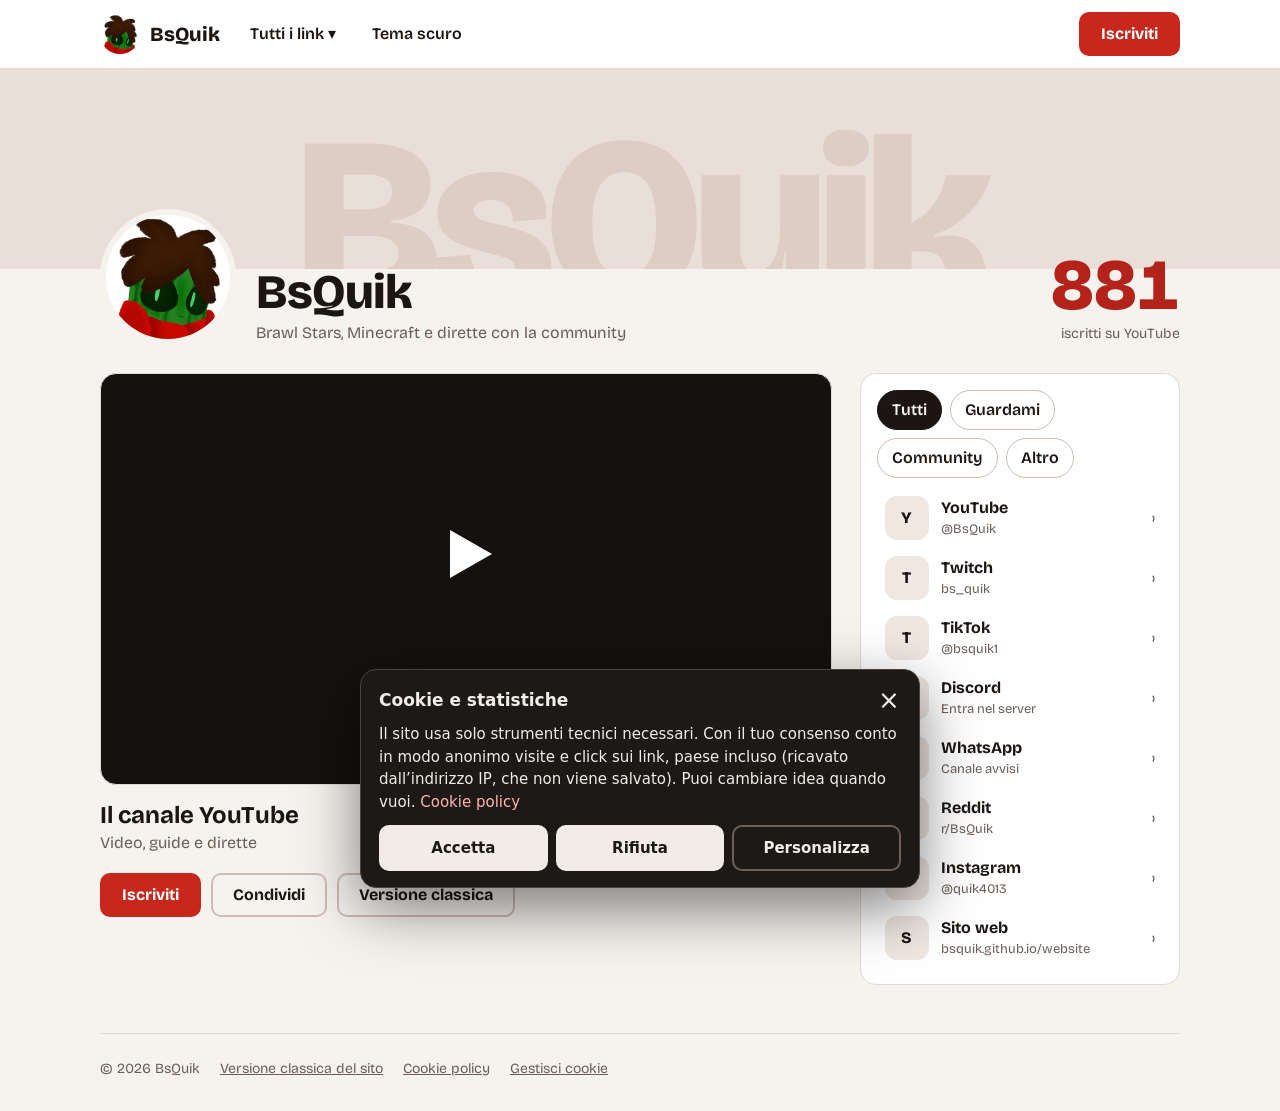
<file: BsQuik-sito-completo/index.html>
<!doctype html>
<html lang="it">
<head>
<meta charset="utf-8">
<meta name="viewport" content="width=device-width, initial-scale=1, viewport-fit=cover">
<title>BsQuik · tutti i miei link</title>
<meta name="description" content="YouTube, Twitch, Discord, TikTok e tutti i social di BsQuik: Brawl Stars, Minecraft e dirette con la community.">
<link rel="icon" href="[data-uri]">
<link href="https://fonts.googleapis.com/css2?family=Bricolage+Grotesque:wght@400;600;700;800&display=swap" rel="stylesheet">
<style>
:root{--bg:#F6F2EE;--panel:#FFFFFF;--line:#E4DAD2;--bd:#CBBDB3;--text:#1B1613;--muted:#6A5E56;--hover:#EFE7E0;--ban:#EADFD8;--ban2:#DDCDC4;--acc:#C8281C;--acct:#B3231A;color-scheme:light}
@media (prefers-color-scheme:dark){:root:not([data-theme="light"]){--bg:#12100F;--panel:#1C1917;--line:#2E2925;--bd:#3A332E;--text:#F2ECE6;--muted:#A89F97;--hover:#2A2521;--ban:#241A17;--ban2:#33211D;--acct:#FF8472;color-scheme:dark}}
:root[data-theme="dark"]{--bg:#12100F;--panel:#1C1917;--line:#2E2925;--bd:#3A332E;--text:#F2ECE6;--muted:#A89F97;--hover:#2A2521;--ban:#241A17;--ban2:#33211D;--acct:#FF8472;color-scheme:dark}
*{box-sizing:border-box}
body{margin:0;background:var(--bg);color:var(--text);font:400 16px/1.5 "Bricolage Grotesque",system-ui,-apple-system,"Segoe UI",sans-serif;padding:env(safe-area-inset-top) env(safe-area-inset-right) env(safe-area-inset-bottom) env(safe-area-inset-left)}
a,button{font:inherit;color:inherit}a{text-decoration:none}button{cursor:pointer}
:focus-visible{outline:3px solid var(--acc);outline-offset:2px}
.in{max-width:1120px;margin:0 auto;padding:0 20px;position:relative}
.nv{background:var(--panel);border-bottom:1px solid var(--line);position:relative;z-index:5}
.nv .in{display:flex;align-items:center;gap:8px;flex-wrap:wrap;min-height:68px;padding-top:8px;padding-bottom:8px}
.lg{display:flex;align-items:center;gap:10px;font-weight:800;font-size:20px;margin-right:8px}.lg img{width:40px;height:40px;border-radius:50%;object-fit:cover}
.nb{min-height:44px;padding:0 14px;border:0;border-radius:10px;background:none;font-weight:600;display:flex;align-items:center}.nb:hover{background:var(--hover)}
.sp{margin-left:auto}
.btn{min-height:44px;padding:0 20px;border-radius:10px;font-weight:700;display:inline-flex;align-items:center;justify-content:center;border:2px solid var(--bd);background:none}.btn:hover{background:var(--hover)}.btn.red{background:var(--acc);border-color:var(--acc);color:#fff}.btn.red:hover{filter:brightness(1.08)}
.mg{position:absolute;left:20px;right:20px;max-width:760px;top:100%;margin-top:6px;background:var(--panel);border:1px solid var(--bd);border-radius:16px;box-shadow:0 24px 60px rgba(0,0,0,.25);padding:20px;display:flex;flex-wrap:wrap;gap:20px}.mg[hidden]{display:none}
.col{flex:1 1 180px}.col h3{margin:0 0 6px;font-size:13px;font-weight:600;color:var(--muted)}.col a{display:flex;flex-direction:column;padding:8px 10px;border-radius:10px;min-height:44px;justify-content:center}.col a:hover{background:var(--hover)}.col b{font-size:16px}.col i{font-style:normal;font-size:13px;color:var(--muted)}
.bn{height:clamp(100px,21vw,200px);overflow:hidden;background:var(--ban)}.big{display:block;text-align:center;font-weight:800;letter-spacing:-.04em;font-size:clamp(96px,24vw,240px);line-height:1;transform:translateY(14%);color:var(--ban2);white-space:nowrap}
.hd{display:flex;align-items:flex-end;gap:20px;flex-wrap:wrap;margin-top:-52px}
.av{width:112px;height:112px;border-radius:50%;object-fit:cover;border:6px solid var(--bg);background:var(--panel)}
h1{margin:0;font-size:clamp(34px,6vw,48px);line-height:1.05;font-weight:800;letter-spacing:-.02em}.hd p{margin:4px 0 0;color:var(--muted)}
.ct{margin-left:auto;text-align:right}.ct b{display:block;font-size:clamp(52px,9vw,72px);line-height:1;font-weight:800;color:var(--acct);font-variant-numeric:tabular-nums}.ct span{color:var(--muted);font-size:14px}
.mn2{display:flex;flex-wrap:wrap;gap:28px;margin-top:28px;align-items:flex-start}.vd{flex:999 1 520px;min-width:0}.sd{flex:1 1 320px;min-width:0;background:var(--panel);border:1px solid var(--line);border-radius:16px;padding:16px}
.pl{display:block;aspect-ratio:16/9;background:#14110F;border-radius:16px;position:relative;overflow:hidden;border:1px solid var(--line)}.pl img{position:absolute;inset:0;width:100%;height:100%;object-fit:cover}.pl .pt{position:absolute;left:0;right:0;bottom:16px;text-align:center;color:#F2ECE6;font-weight:600;padding:0 16px}
.pl .gl{position:absolute;left:50%;top:44%;width:0;height:0;margin:-24px 0 0 -16px;border-left:42px solid #fff;border-top:24px solid transparent;border-bottom:24px solid transparent}
.vd h2{margin:16px 0 2px;font-size:24px;line-height:1.2}.vd p{margin:0;color:var(--muted)}.ac{display:flex;flex-wrap:wrap;gap:10px;margin-top:18px}
.ch{display:flex;flex-wrap:wrap;gap:8px;margin-bottom:10px}.ch button{min-height:40px;padding:0 14px;border-radius:999px;border:1px solid var(--bd);background:none;font-weight:600}.ch button[aria-pressed="true"]{background:var(--text);color:var(--bg);border-color:var(--text)}
.rw{display:flex;align-items:center;gap:12px;min-height:60px;padding:8px;border-radius:12px}.rw:hover{background:var(--hover)}.rw u{text-decoration:none;width:44px;height:44px;border-radius:12px;background:var(--hover);display:grid;place-items:center;font-weight:800;flex:none}.rw span{display:flex;flex-direction:column;min-width:0}.rw b{font-size:16px}.rw i{font-style:normal;font-size:13px;color:var(--muted);overflow:hidden;text-overflow:ellipsis;white-space:nowrap}.rw em{margin-left:auto;font-style:normal;color:var(--muted)}
.ft{margin-top:48px;border-top:1px solid var(--line);padding:24px 0 32px;color:var(--muted);font-size:14px;display:flex;flex-wrap:wrap;gap:8px 20px}.ft a{text-decoration:underline}
.ov{position:fixed;inset:0;background:rgba(0,0,0,.65);display:flex;align-items:center;justify-content:center;padding:20px;z-index:20}.ov[hidden]{display:none}.dg{max-width:440px;width:100%;background:var(--panel);border:1px solid var(--bd);border-radius:20px;padding:28px}.dg h2{margin:0 0 8px;font-size:26px;line-height:1.2}.dg p{margin:0 0 20px;color:var(--muted)}.dg .ac{margin-top:0}.dg .rw{border:1px solid var(--line);margin-bottom:10px}
.toast{position:fixed;left:50%;bottom:max(20px,env(safe-area-inset-bottom));transform:translate(-50%,12px);opacity:0;pointer-events:none;background:var(--text);color:var(--bg);padding:12px 18px;border-radius:10px;font-weight:600;transition:opacity .2s,transform .2s;z-index:30}.toast.show{opacity:1;transform:translate(-50%,0)}
@media (min-width:700px){.av{width:136px;height:136px}.hd{margin-top:-60px}}
@media (prefers-reduced-motion:reduce){*{transition:none!important}}
</style>
</head>
<body>
<header class="nv"><div class="in">
<a class="lg" href="#"><img src="[data-uri]" alt="">BsQuik</a>
<button class="nb" id="mb" type="button" aria-expanded="false" aria-controls="mg">Tutti i link ▾</button>
<button class="nb" id="th" type="button">Tema</button>
<button class="btn red sp" id="sb" type="button">Iscriviti</button>
<div class="mg" id="mg" hidden></div>
</div></header>
<div class="bn" aria-hidden="true"><span class="big">BsQuik</span></div>
<main class="in">
<section class="hd"><img class="av" src="[data-uri]" alt="Avatar di BsQuik: personaggio verde con capelli castani e felpa rossa"><div><h1>BsQuik</h1><p>Brawl Stars, Minecraft e dirette con la community</p></div>
<div class="ct"><b id="n">881</b><span>iscritti su YouTube</span></div></section>
<section class="mn2">
<div class="vd"><a class="pl" id="pl" href="https://www.youtube.com/@BsQuik" target="_blank" rel="noopener" aria-label="Guarda su YouTube"><img id="pi" alt="" hidden><span class="gl"></span><span class="pt" id="pt">Guarda i video su YouTube</span></a>
<h2 id="vt">Il canale YouTube</h2><p id="vs">Video, guide e dirette</p>
<div class="ac"><button class="btn red" id="sb2" type="button">Iscriviti</button><button class="btn" id="sh" type="button">Condividi</button><a class="btn" href="classico/" target="_blank" rel="noopener">Versione classica</a></div></div>
<aside class="sd" aria-label="Tutti i link"><div class="ch" id="ch"></div><div id="ls"></div></aside>
</section>
<footer class="ft"><span>© 2026 BsQuik</span><a href="classico/" target="_blank" rel="noopener">Versione classica del sito</a><a href="cookie.html">Cookie policy</a><a href="#" data-cookie-settings>Gestisci cookie</a></footer>
</main>
<div class="ov" id="d1" role="dialog" aria-modal="true" aria-labelledby="t1" hidden><div class="dg"><h2 id="t1">Iscriviti a BsQuik</h2><p>Nuovi video e dirette su Brawl Stars e Minecraft.</p><div class="ac"><a class="btn red" href="https://www.youtube.com/@BsQuik?sub_confirmation=1" target="_blank" rel="noopener">Iscriviti ora</a><button class="btn" data-x type="button">Più tardi</button></div></div></div>
<div class="ov" id="d2" role="dialog" aria-modal="true" aria-labelledby="t2" hidden><div class="dg"><h2 id="t2">Ciao, parli italiano?</h2><p>Ecco i canali pensati per la community italiana.</p>
<a class="rw" href="https://discord.com/invite/rB76GGdu9v" target="_blank" rel="noopener"><u aria-hidden="true">D</u><span><b>Server Discord</b><i>Entra nel server</i></span></a>
<a class="rw" href="https://www.whatsapp.com/channel/0029Vb7MEMsFy72L6KaVrx0c" target="_blank" rel="noopener"><u aria-hidden="true">W</u><span><b>Canale WhatsApp</b><i>Canale avvisi</i></span></a>
<div class="ac"><button class="btn" data-x type="button">Non ora</button></div></div></div>
<div class="toast" id="tt" role="status" aria-live="polite"></div>
<script>
(function(){
var G=['Guardami','Community','Altro'];
var L=[['YouTube','@BsQuik','https://www.youtube.com/@BsQuik',0],['Twitch','bs_quik','https://www.twitch.tv/bs_quik',0],['TikTok','@bsquik1','https://www.tiktok.com/@bsquik1',0],['Discord','Entra nel server','https://discord.com/invite/rB76GGdu9v',1],['WhatsApp','Canale avvisi','https://www.whatsapp.com/channel/0029Vb7MEMsFy72L6KaVrx0c',1],['Reddit','r/BsQuik','https://www.reddit.com/r/BsQuik/s/kJhhvOHQKj',1],['Instagram','@quik4013','https://www.instagram.com/quik4013',2],['Sito web','bsquik.github.io/website','https://bsquik.github.io/website/',2]];
var $=function(i){return document.getElementById(i)};
function row(x){return '<a class="rw" href="'+x[2]+'" target="_blank" rel="noopener"><u aria-hidden="true">'+x[0][0]+'</u><span><b>'+x[0]+'</b><i>'+x[1]+'</i></span><em aria-hidden="true">›</em></a>'}
function store(k,v){try{if(v===undefined)return localStorage.getItem(k);localStorage.setItem(k,v)}catch(e){return null}}
/* menu grande a tendina */
$('mg').innerHTML=G.map(function(g,i){return '<div class="col"><h3>'+g+'</h3>'+L.filter(function(x){return x[3]===i}).map(function(x){return '<a href="'+x[2]+'" target="_blank" rel="noopener"><b>'+x[0]+'</b><i>'+x[1]+'</i></a>'}).join('')+'</div>'}).join('');
function menu(open){$('mg').hidden=!open;$('mb').setAttribute('aria-expanded',open)}
$('mb').onclick=function(e){e.stopPropagation();menu($('mg').hidden)};
document.addEventListener('click',function(e){if(!$('mg').contains(e.target))menu(false)});
/* filtri */
var f=-1;
function draw(){
 $('ch').innerHTML=['Tutti'].concat(G).map(function(n,k){return '<button type="button" data-k="'+(k-1)+'" aria-pressed="'+(f===k-1)+'">'+n+'</button>'}).join('');
 $('ls').innerHTML=L.filter(function(x){return f<0||x[3]===f}).map(row).join('');
}
$('ch').onclick=function(e){var b=e.target.closest('button');if(b){f=+b.dataset.k;draw()}};
draw();
/* popup */
var last=null;
function open(id){last=document.activeElement;menu(false);var d=$(id);d.hidden=false;var b=d.querySelector('a,button');if(b)b.focus()}
function close(){['d1','d2'].forEach(function(i){$(i).hidden=true});if(last&&last.focus)last.focus()}
$('sb').onclick=$('sb2').onclick=function(){open('d1')};
document.querySelectorAll('[data-x]').forEach(function(b){b.onclick=function(){store('bsquik-it',String(Date.now()));close()}});
document.querySelectorAll('.ov').forEach(function(o){o.addEventListener('click',function(e){if(e.target===o)close()})});
document.addEventListener('keydown',function(e){if(e.key==='Escape'){close();menu(false)}});
/* popup per browser in italiano: dopo 2 secondi, una volta ogni 7 giorni (#it per provarlo) */
var lang=(navigator.languages&&navigator.languages[0])||navigator.language||'';
var force=location.hash==='#it';
if((force||/^it/i.test(lang))&&(force||Date.now()-(+store('bsquik-it')||0)>6048e5)){setTimeout(function(){open('d2')},2000)}
/* condividi */
var tt=$('tt'),tm;function say(m){tt.textContent=m;tt.classList.add('show');clearTimeout(tm);tm=setTimeout(function(){tt.classList.remove('show')},2200)}
$('sh').onclick=function(){var d={title:document.title,url:location.href};
 if(navigator.share){navigator.share(d).catch(function(){});return}
 if(navigator.clipboard){navigator.clipboard.writeText(d.url).then(function(){say('Link copiato')},function(){say('Copia il link dalla barra degli indirizzi')})}else{say('Copia il link dalla barra degli indirizzi')}};
/* tema chiaro / scuro */
var mq=matchMedia('(prefers-color-scheme: dark)');
function dark(){var t=document.documentElement.dataset.theme;return t?t==='dark':mq.matches}
function lab(){$('th').textContent=dark()?'Tema chiaro':'Tema scuro'}
var sv=store('bsquik-theme');if(sv)document.documentElement.dataset.theme=sv;lab();
$('th').onclick=function(){var t=dark()?'light':'dark';document.documentElement.dataset.theme=t;store('bsquik-theme',t);lab()};
/* counter iscritti: legge stats.json se esiste (sul tuo hosting), altrimenti resta 881 */
var shown=881;
function count(to){if(matchMedia('(prefers-reduced-motion: reduce)').matches||to===shown){shown=to;$('n').textContent=to.toLocaleString('it-IT');return}
 var a=shown,t0=performance.now();(function s(n){var p=Math.min(1,(n-t0)/900);shown=Math.round(a+(to-a)*(1-Math.pow(1-p,3)));$('n').textContent=shown.toLocaleString('it-IT');if(p<1)requestAnimationFrame(s)})(t0)}
function video(v){if(!v||!/^[\w-]{6,20}$/.test(v.id||''))return;
 $('pl').href='https://www.youtube.com/watch?v='+v.id;$('pi').src='https://i.ytimg.com/vi/'+v.id+'/hqdefault.jpg';$('pi').hidden=false;$('pt').hidden=true;$('vt').textContent=v.title||'';$('vs').textContent='Ultimo video'}
function load(){fetch('stats.json?_='+Date.now(),{cache:'no-store'}).then(function(r){return r.ok?r.json():Promise.reject()}).then(function(d){if(isFinite(d.subscribers))count(d.subscribers);video(d.latestVideo)}).catch(function(){})}
count(881);load();setInterval(load,3e5);
})();
</script>
<script src="config.js"></script>
<script src="analytics.js"></script>
</body>
</html>
</file>
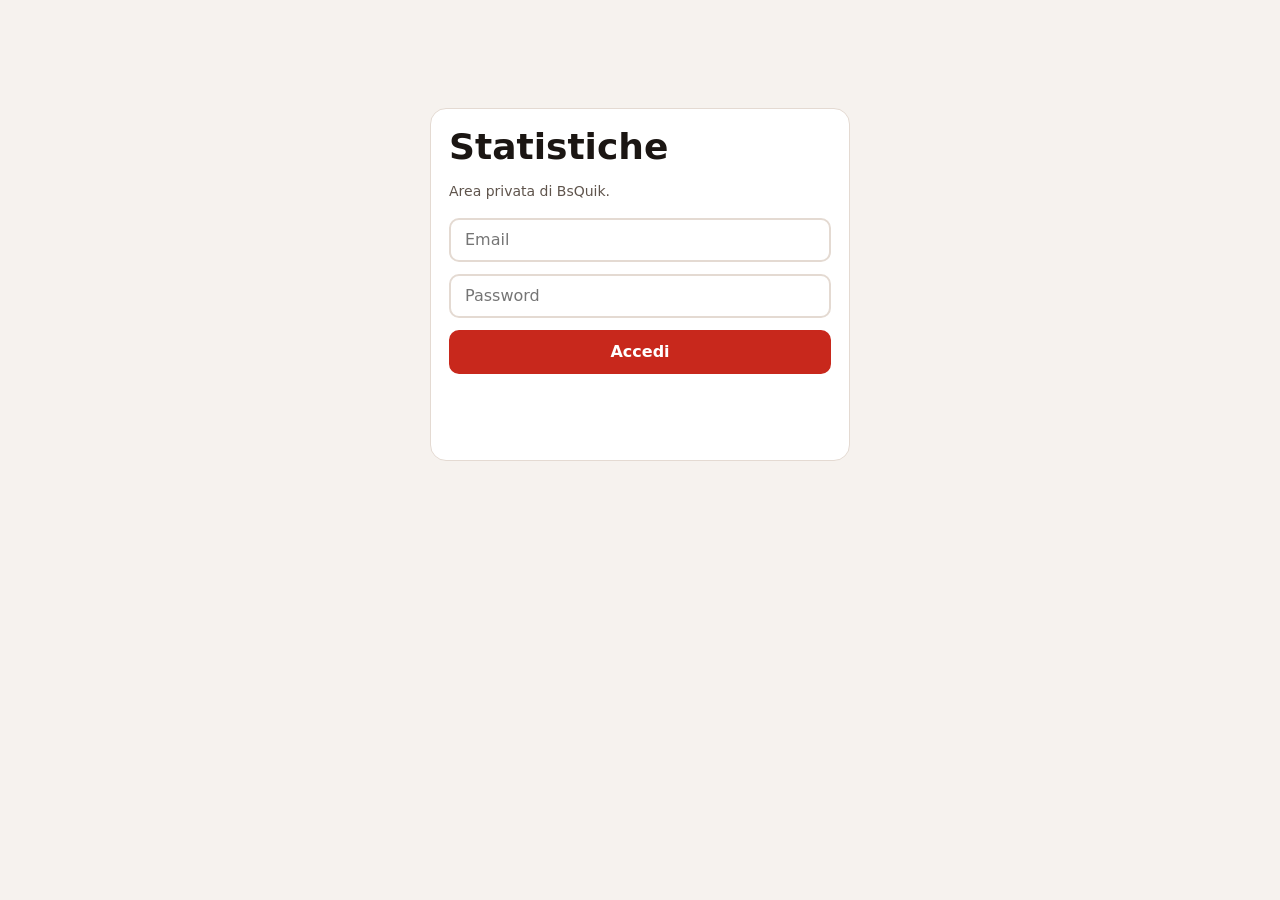
<file: admin.html>
<!doctype html>
<html lang="it">
<head>
<meta charset="utf-8">
<meta name="viewport" content="width=device-width, initial-scale=1, viewport-fit=cover">
<meta name="robots" content="noindex,nofollow">
<title>Statistiche · BsQuik</title>
<style>
:root{--bg:#F6F2EE;--panel:#fff;--line:#E4DAD2;--text:#1B1613;--muted:#5F544C;--acc:#C8281C;--acct:#B3231A;--s2:#1B1613;--s3:#B9814F;--s4:#5E9B3C;--s5:#8E8179;--s6:#D9B8AE;color-scheme:light}
@media (prefers-color-scheme:dark){:root{--bg:#12100F;--panel:#1C1917;--line:#2E2925;--text:#F2ECE6;--muted:#B3A99F;--acc:#E0402F;--acct:#FF8472;--s2:#F2ECE6;--s3:#C99560;--s4:#79B655;--s5:#9C8F85;--s6:#6A4B43;color-scheme:dark}}
*{box-sizing:border-box}
body{margin:0;background:var(--bg);color:var(--text);font:400 16px/1.5 system-ui,-apple-system,"Segoe UI",sans-serif;padding:env(safe-area-inset-top) env(safe-area-inset-right) env(safe-area-inset-bottom) env(safe-area-inset-left)}
main{max-width:1100px;margin:0 auto;padding:20px 20px 64px}
h1{margin:0;font-size:clamp(26px,5vw,36px);line-height:1.1}h2{margin:0 0 12px;font-size:18px}
.top{display:flex;flex-wrap:wrap;gap:12px;align-items:center;margin-bottom:20px}.sp{margin-left:auto;display:flex;gap:8px;flex-wrap:wrap}
.card{background:var(--panel);border:1px solid var(--line);border-radius:16px;padding:18px}
.btn,select,input{font:inherit;min-height:44px;border-radius:10px;border:2px solid var(--line);background:var(--panel);color:var(--text);padding:0 14px}
.btn{font-weight:700;cursor:pointer}.btn.red{background:var(--acc);border-color:var(--acc);color:#fff}
.kpi{display:grid;grid-template-columns:repeat(auto-fit,minmax(140px,1fr));gap:12px;margin-bottom:16px}.kpi .card b{display:block;font-size:34px;line-height:1.1;font-weight:800;font-variant-numeric:tabular-nums}.kpi span{color:var(--muted);font-size:14px}
.g2{display:grid;grid-template-columns:repeat(auto-fit,minmax(min(100%,440px),1fr));gap:16px;margin-bottom:16px}
.bar{display:grid;grid-template-columns:minmax(90px,150px) 1fr auto;gap:10px;align-items:center;min-height:34px;font-size:15px}.bar i{display:block;height:14px;border-radius:7px;background:var(--acc);min-width:3px}.bar em{font-style:normal;font-variant-numeric:tabular-nums;color:var(--muted)}.bar span{overflow:hidden;text-overflow:ellipsis;white-space:nowrap}
.donut{display:flex;flex-wrap:wrap;gap:18px;align-items:center}.donut svg{width:170px;height:170px;flex:none}.lg{display:grid;gap:6px;font-size:15px;min-width:0}.lg div{display:flex;gap:8px;align-items:center}.lg i{width:12px;height:12px;border-radius:3px;flex:none}
.tw{overflow-x:auto}table{border-collapse:collapse;width:100%;min-width:520px;font-size:14px}th,td{text-align:left;padding:8px 10px;border-bottom:1px solid var(--line)}th{color:var(--muted);font-weight:600}
.m{color:var(--muted);font-size:14px}.er{color:var(--acct);min-height:1.5em}svg text{fill:var(--muted);font:12px system-ui,sans-serif}
#login{max-width:420px;margin:12vh auto 0}#login form{display:grid;gap:12px;margin-top:16px}
:focus-visible{outline:3px solid var(--acc);outline-offset:2px}
</style>
</head>
<body>
<main id="login" class="card">
  <h1>Statistiche</h1>
  <p class="m">Area privata di BsQuik.</p>
  <form id="lf" autocomplete="on">
    <input id="em" type="email" placeholder="Email" autocomplete="username" required>
    <input id="pw" type="password" placeholder="Password" autocomplete="current-password" required>
    <button class="btn red" type="submit">Accedi</button>
    <p id="er" class="er" role="alert"></p>
  </form>
</main>

<main id="dash" hidden>
  <div class="top"><h1>Statistiche</h1>
    <div class="sp"><select id="rg" aria-label="Periodo"><option value="7">Ultimi 7 giorni</option><option value="30" selected>Ultimi 30 giorni</option><option value="90">Ultimi 90 giorni</option><option value="365">Ultimo anno</option></select>
    <button class="btn" id="rf" type="button">Aggiorna</button><button class="btn" id="lo" type="button">Esci</button></div></div>
  <p id="de" class="er" role="alert"></p>
  <div class="kpi" id="kp"></div>
  <div class="g2"><section class="card"><h2>Click per giorno</h2><div id="ln"></div></section>
    <section class="card"><h2>Link più cliccati</h2><div id="bl"></div></section></div>
  <div class="g2"><section class="card"><h2>Paesi (quota dei click)</h2><div id="dn"></div></section>
    <section class="card"><h2>Click per paese</h2><div id="bc"></div><p class="m">Il paese è stimato dall’indirizzo IP: non è la nazionalità. “Sconosciuto” = paese non rilevato.</p></section></div>
  <section class="card"><h2>Classifica IP (visite)</h2><div class="tw"><table><thead><tr><th>#</th><th>IP</th><th>Visite</th><th>Click</th><th>Paese</th></tr></thead><tbody id="ip"></tbody></table></div><p class="m">Gli IP sono dati personali: non condividere questa pagina.</p></section>
  <section class="card"><h2>Ultimi eventi</h2><div class="tw"><table><thead><tr><th>Quando</th><th>Evento</th><th>Link</th><th>Versione</th><th>Paese</th><th>IP</th></tr></thead><tbody id="rc"></tbody></table></div></section>
</main>

<script src="config.js"></script>
<script>
(function () {
  'use strict';
  var C = window.BSQUIK || {}, U = (C.SUPABASE_URL || '').replace(/\/$/, ''), K = C.SUPABASE_KEY || '';
  var $ = function (i) { return document.getElementById(i); };
  var NAMES = { youtube: 'YouTube', twitch: 'Twitch', tiktok: 'TikTok', discord: 'Discord', whatsapp: 'WhatsApp', reddit: 'Reddit',
    instagram: 'Instagram', website: 'Sito web', subscribe: 'Iscriviti (YouTube)', share: 'Condividi', classic: 'Versione classica', newsite: 'Nuovo sito' };
  var PAGES = { nuovo: 'Nuova', classico: 'Classica' };
  var COL = ['var(--acc)', 'var(--s2)', 'var(--s3)', 'var(--s4)', 'var(--s5)', 'var(--s6)'];
  var nf = new Intl.NumberFormat('it-IT');
  var regions; try { regions = new Intl.DisplayNames(['it'], { type: 'region' }); } catch (e) {}
  function country(c) { if (!c || c === 'ZZ') return 'Sconosciuto'; try { return (regions && regions.of(c)) || c; } catch (e) { return c; } }
  function link(l) { return NAMES[l] || l || '—'; }
  function el(tag, cls, txt) { var e = document.createElement(tag); if (cls) e.className = cls; if (txt !== undefined) e.textContent = txt; return e; }
  var NS = 'http://www.w3.org/2000/svg';
  function svg(tag, attrs) { var e = document.createElementNS(NS, tag); for (var k in attrs) e.setAttribute(k, attrs[k]); return e; }

  /* ---------- accesso (solo fetch, nessuna libreria esterna) ---------- */
  function save(j) { sessionStorage.setItem('bq-s', JSON.stringify({ a: j.access_token, r: j.refresh_token, e: Date.now() + j.expires_in * 1000 })); }
  function auth(body, grant) {
    return fetch(U + '/auth/v1/token?grant_type=' + grant, { method: 'POST', headers: { apikey: K, 'content-type': 'application/json' }, body: JSON.stringify(body) })
      .then(function (r) { return r.json().then(function (j) { if (!r.ok) throw new Error(j.msg || j.error_description || 'Accesso non riuscito'); save(j); }); });
  }
  function token() {
    var s = JSON.parse(sessionStorage.getItem('bq-s') || 'null');
    if (!s) return Promise.resolve(null);
    if (Date.now() < s.e - 30000) return Promise.resolve(s.a);
    return auth({ refresh_token: s.r }, 'refresh_token').then(function () { return JSON.parse(sessionStorage.getItem('bq-s')).a; })
      .catch(function () { sessionStorage.removeItem('bq-s'); return null; });
  }
  function rpc(name, days, t) {
    return fetch(U + '/rest/v1/rpc/' + name, { method: 'POST', headers: { apikey: K, Authorization: 'Bearer ' + t, 'content-type': 'application/json' }, body: JSON.stringify({ p_days: days }) });
  }
  function load(days) {
    return token().then(function (t) {
      if (!t) throw new Error('auth');
      return Promise.all([rpc('stats', days, t), rpc('top_ips', days, t)]);
    }).then(function (rs) {
      var bad = rs.filter(function (r) { return !r.ok; })[0];
      if (bad) {
        if (bad.status === 401) { sessionStorage.removeItem('bq-s'); throw new Error('auth'); }
        if (bad.status === 403) throw new Error('forbidden');
        throw new Error('Errore ' + bad.status);
      }
      return Promise.all(rs.map(function (r) { return r.json(); }));
    }).then(function (ds) { return { stats: ds[0], ips: ds[1] }; });
  }

  /* ---------- grafici in SVG/HTML ---------- */
  function bars(box, rows, label, val, extra) {
    box.textContent = '';
    if (!rows.length) { box.appendChild(el('p', 'm', 'Ancora nessun dato.')); return; }
    var max = Math.max.apply(null, rows.map(val)) || 1;
    rows.slice(0, 10).forEach(function (r) {
      var b = el('div', 'bar'), s = el('span', '', label(r)), t = el('div'), i = el('i');
      i.style.width = Math.max(1, val(r) / max * 100) + '%'; t.appendChild(i);
      b.appendChild(s); b.appendChild(t); b.appendChild(el('em', '', nf.format(val(r)) + (extra ? extra(r) : '')));
      box.appendChild(b);
    });
  }
  function days(n) {
    var out = [], now = Date.now();
    for (var i = n - 1; i >= 0; i--) out.push(new Date(now - i * 864e5).toLocaleDateString('sv-SE', { timeZone: 'Europe/Rome' }));
    return out;
  }
  function line(box, byDay, n) {
    box.textContent = '';
    var list = days(Math.min(n, 90)), m = {};
    byDay.forEach(function (d) { m[d.day] = d; });
    var c = list.map(function (d) { return m[d] ? m[d].clicks : 0; }), v = list.map(function (d) { return m[d] ? m[d].views : 0; });
    var W = 640, H = 230, L = 36, R = 10, T = 12, Bm = 28, max = Math.max.apply(null, c.concat(v), 1);
    var s = svg('svg', { viewBox: '0 0 ' + W + ' ' + H, width: '100%', role: 'img', 'aria-label': 'Grafico dei click e delle visite per giorno' });
    var x = function (i) { return L + (list.length > 1 ? i * (W - L - R) / (list.length - 1) : 0); };
    var y = function (q) { return T + (H - T - Bm) * (1 - q / max); };
    [0, .5, 1].forEach(function (f) {
      var yy = y(max * f); s.appendChild(svg('line', { x1: L, x2: W - R, y1: yy, y2: yy, stroke: 'var(--line)' }));
      var t = svg('text', { x: L - 6, y: yy + 4, 'text-anchor': 'end' }); t.textContent = Math.round(max * f); s.appendChild(t);
    });
    function path(a, color, w, fill) {
      var d = a.map(function (q, i) { return (i ? 'L' : 'M') + x(i).toFixed(1) + ' ' + y(q).toFixed(1); }).join(' ');
      if (fill) s.appendChild(svg('path', { d: d + ' L' + x(a.length - 1).toFixed(1) + ' ' + y(0) + ' L' + x(0).toFixed(1) + ' ' + y(0) + ' Z', fill: color, opacity: .12 }));
      s.appendChild(svg('path', { d: d, fill: 'none', stroke: color, 'stroke-width': w, 'stroke-linejoin': 'round', 'stroke-linecap': 'round' }));
    }
    path(v, 'var(--s5)', 2, false); path(c, 'var(--acc)', 3, true);
    [0, Math.floor((list.length - 1) / 2), list.length - 1].forEach(function (i) {
      var t = svg('text', { x: x(i), y: H - 8, 'text-anchor': i === 0 ? 'start' : i === list.length - 1 ? 'end' : 'middle' });
      t.textContent = list[i].slice(8) + '/' + list[i].slice(5, 7); s.appendChild(t);
    });
    box.appendChild(s);
    var k = el('p', 'm'); k.textContent = 'Rosso: click · Grigio: visite'; box.appendChild(k);
  }
  function donut(box, rows) {
    box.textContent = '';
    var tot = rows.reduce(function (a, r) { return a + r.clicks; }, 0);
    if (!tot) { box.appendChild(el('p', 'm', 'Ancora nessun click.')); return; }
    var top = rows.slice(0, 5).map(function (r) { return { n: country(r.country), q: r.clicks }; });
    var rest = tot - top.reduce(function (a, r) { return a + r.q; }, 0);
    if (rest > 0) top.push({ n: 'Altri', q: rest });
    var wrap = el('div', 'donut'), s = svg('svg', { viewBox: '0 0 42 42', role: 'img', 'aria-label': 'Quota dei click per paese' }), acc = 0, lg = el('div', 'lg');
    top.forEach(function (r, i) {
      var p = r.q / tot * 100;
      s.appendChild(svg('circle', { cx: 21, cy: 21, r: 15.915, fill: 'none', stroke: COL[i % COL.length], 'stroke-width': 7, 'stroke-dasharray': p + ' ' + (100 - p), 'stroke-dashoffset': 25 - acc }));
      acc += p;
      var d = el('div'), sw = el('i'); sw.style.background = COL[i % COL.length];
      d.appendChild(sw); d.appendChild(el('span', '', r.n + ' · ' + Math.round(p) + '%')); lg.appendChild(d);
    });
    wrap.appendChild(s); wrap.appendChild(lg); box.appendChild(wrap);
  }
  function renderIps(rows) {
    var tb = $('ip'); tb.textContent = '';
    if (!rows.length) { var tr0 = el('tr'), td0 = el('td', 'm', 'Ancora nessun IP registrato.'); td0.colSpan = 5; tr0.appendChild(td0); tb.appendChild(tr0); return; }
    rows.forEach(function (r, i) {
      var tr = el('tr');
      [String(i + 1), r.ip, nf.format(r.views), nf.format(r.clicks), country(r.country)].forEach(function (c) { tr.appendChild(el('td', '', c)); });
      tb.appendChild(tr);
    });
  }
  function render(d) {
    var s = d.stats, t = s.totals, k = $('kp'); k.textContent = '';
    [['Click sui link', t.clicks], ['Visualizzazioni', t.views], ['Visitatori unici', t.visitors], ['Click ogni 100 visite', t.views ? Math.round(t.clicks / t.views * 100) : 0]].forEach(function (x) {
      var c = el('div', 'card'); c.appendChild(el('b', '', nf.format(x[1]))); c.appendChild(el('span', '', x[0])); k.appendChild(c);
    });
    line($('ln'), s.by_day, +$('rg').value);
    bars($('bl'), s.by_link, function (r) { return link(r.link); }, function (r) { return r.clicks; });
    donut($('dn'), s.by_country);
    bars($('bc'), s.by_country, function (r) { return country(r.country); }, function (r) { return r.clicks; }, function (r) { return ' · ' + nf.format(r.views) + ' visite'; });
    renderIps(d.ips);
    var tb = $('rc'); tb.textContent = '';
    s.recent.forEach(function (r) {
      var tr = el('tr');
      [new Date(r.created_at).toLocaleString('it-IT'), r.kind === 'click' ? 'Click' : 'Visita', r.kind === 'click' ? link(r.link) : '—', PAGES[r.page] || r.page, country(r.country), r.ip || '—'].forEach(function (c) { tr.appendChild(el('td', '', c)); });
      tb.appendChild(tr);
    });
  }

  /* ---------- schermate ---------- */
  function showLogin(msg) { $('dash').hidden = true; $('login').hidden = false; $('er').textContent = msg || ''; }
  function refresh() {
    $('de').textContent = '';
    load(+$('rg').value).then(function (d) { $('login').hidden = true; $('dash').hidden = false; render(d); })
      .catch(function (e) {
        if (e.message === 'auth') showLogin();
        else if (e.message === 'forbidden') { sessionStorage.removeItem('bq-s'); showLogin('Questo account non è autorizzato.'); }
        else { $('login').hidden = true; $('dash').hidden = false; $('de').textContent = e.message; }
      });
  }
  $('lf').onsubmit = function (e) {
    e.preventDefault(); $('er').textContent = '';
    auth({ email: $('em').value, password: $('pw').value }, 'password').then(function () { $('pw').value = ''; refresh(); })
      .catch(function (x) { $('er').textContent = x.message; });
  };
  $('rg').onchange = $('rf').onclick = refresh;
  $('lo').onclick = function () { sessionStorage.removeItem('bq-s'); showLogin(); };
  if (!/^https:\/\/[a-z0-9]{8,}\.supabase\.co$/.test(U)) showLogin('Prima compila config.js con l’indirizzo e la chiave pubblica di Supabase.');
  else if (sessionStorage.getItem('bq-s')) refresh();
})();
</script>
</body>
</html>
</file>
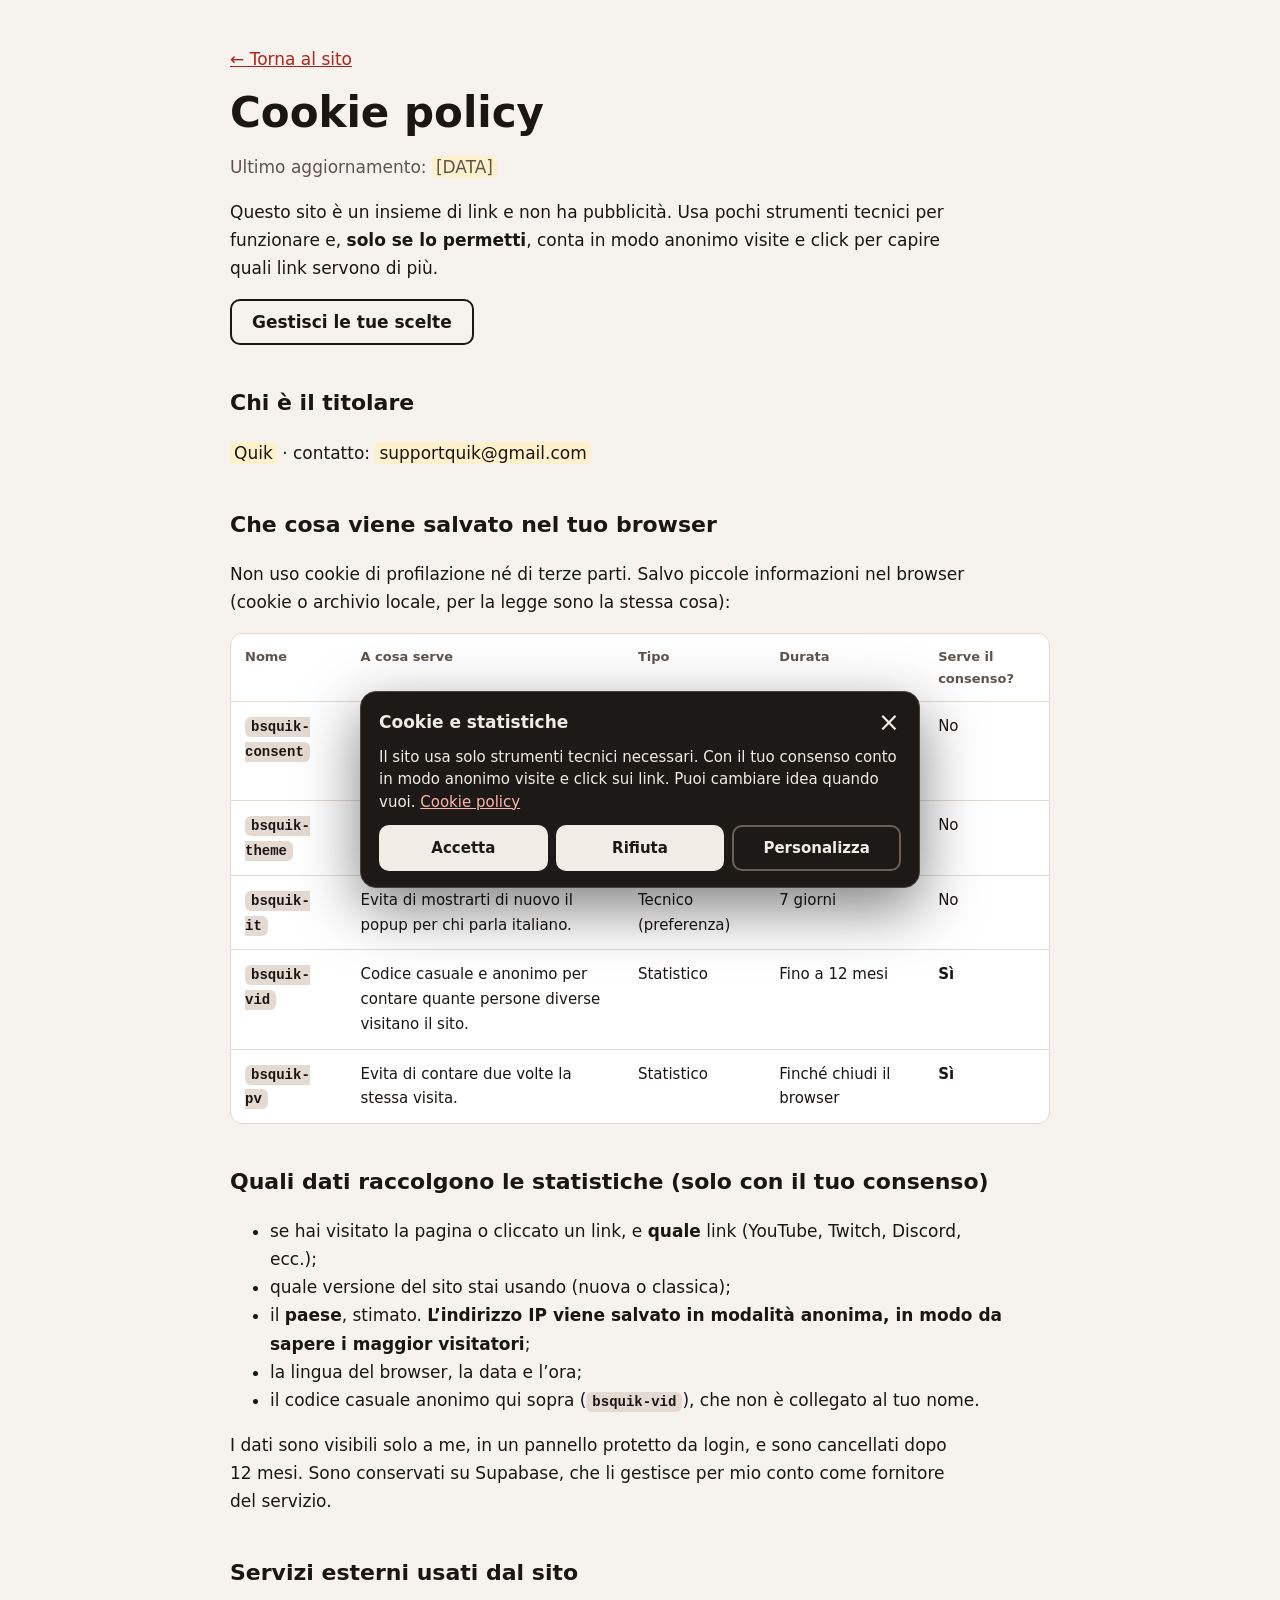
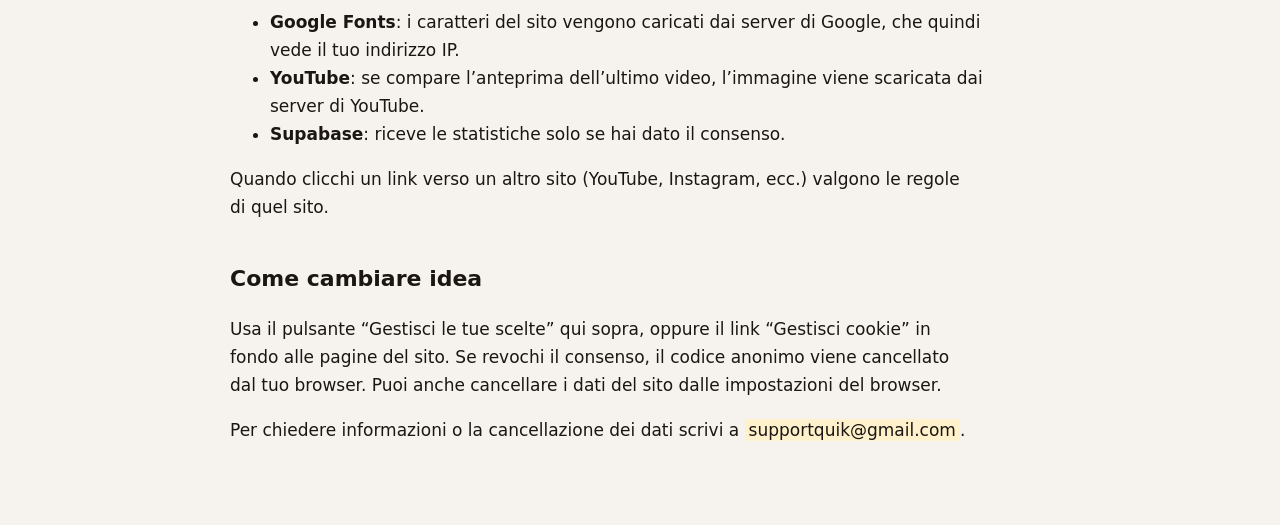
<file: cookie.html>
<!doctype html>
<html lang="it">
<head>
<meta charset="utf-8">
<meta name="viewport" content="width=device-width, initial-scale=1, viewport-fit=cover">
<title>Cookie policy · BsQuik</title>
<meta name="description" content="Quali cookie e dati usa il sito di BsQuik, a cosa servono e come cambiare le tue scelte.">
<style>
:root{--bg:#F6F2EE;--panel:#fff;--line:#E4DAD2;--text:#1B1613;--muted:#5F544C;--acct:#B3231A;--hl:#FFF1CC;color-scheme:light}
@media (prefers-color-scheme:dark){:root{--bg:#12100F;--panel:#1C1917;--line:#2E2925;--text:#F2ECE6;--muted:#B3A99F;--acct:#FF8472;--hl:#4A3A12;color-scheme:dark}}
*{box-sizing:border-box}
body{margin:0;background:var(--bg);color:var(--text);font:400 17px/1.65 system-ui,-apple-system,"Segoe UI",sans-serif;padding:env(safe-area-inset-top) env(safe-area-inset-right) env(safe-area-inset-bottom) env(safe-area-inset-left)}
main{max-width:860px;margin:0 auto;padding:28px 20px 64px}
a{color:var(--acct)}
h1{font-size:clamp(30px,6vw,42px);line-height:1.1;margin:8px 0 8px}
h2{font-size:22px;margin:40px 0 8px}
p,li{max-width:68ch}.m{color:var(--muted)}
.tb{overflow-x:auto;border:1px solid var(--line);border-radius:12px;background:var(--panel)}
table{border-collapse:collapse;width:100%;min-width:640px;font-size:15px}
th,td{text-align:left;padding:12px 14px;border-bottom:1px solid var(--line);vertical-align:top}
th{font-size:13px;color:var(--muted);font-weight:600}tr:last-child td{border-bottom:0}
code{font:600 14px ui-monospace,Menlo,Consolas,monospace;background:var(--line);padding:2px 6px;border-radius:6px}
.btn{display:inline-flex;align-items:center;min-height:46px;padding:0 20px;border-radius:10px;border:2px solid var(--text);background:none;color:var(--text);font:inherit;font-weight:700;cursor:pointer;text-decoration:none}
.fill{background:var(--hl);padding:1px 4px;border-radius:4px}
:focus-visible{outline:3px solid var(--acct);outline-offset:2px}
</style>
</head>
<body>
<main>
<p><a href="./">← Torna al sito</a></p>
<h1>Cookie policy</h1>
<p class="m">Ultimo aggiornamento: <span class="fill">[DATA]</span></p>
<p>Questo sito è un insieme di link e non ha pubblicità. Usa pochi strumenti tecnici per funzionare e, <b>solo se lo permetti</b>, conta in modo anonimo visite e click per capire quali link servono di più.</p>
<p><button class="btn" type="button" data-cookie-settings>Gestisci le tue scelte</button></p>

<h2>Chi è il titolare</h2>
<p><span class="fill">Quik</span> · contatto: <span class="fill">supportquik@gmail.com</span></p>

<h2>Che cosa viene salvato nel tuo browser</h2>
<p>Non uso cookie di profilazione né di terze parti. Salvo piccole informazioni nel browser (cookie o archivio locale, per la legge sono la stessa cosa):</p>
<div class="tb"><table>
<thead><tr><th>Nome</th><th>A cosa serve</th><th>Tipo</th><th>Durata</th><th>Serve il consenso?</th></tr></thead>
<tbody>
<tr><td><code>bsquik-consent</code></td><td>Ricorda la tua scelta su questa pagina.</td><td>Tecnico</td><td>12 mesi se accetti, 6 mesi se rifiuti</td><td>No</td></tr>
<tr><td><code>bsquik-theme</code></td><td>Ricorda se preferisci il tema chiaro o scuro.</td><td>Tecnico (preferenza)</td><td>Finché non lo cancelli</td><td>No</td></tr>
<tr><td><code>bsquik-it</code></td><td>Evita di mostrarti di nuovo il popup per chi parla italiano.</td><td>Tecnico (preferenza)</td><td>7 giorni</td><td>No</td></tr>
<tr><td><code>bsquik-vid</code></td><td>Codice casuale e anonimo per contare quante persone diverse visitano il sito.</td><td>Statistico</td><td>Fino a 12 mesi</td><td><b>Sì</b></td></tr>
<tr><td><code>bsquik-pv</code></td><td>Evita di contare due volte la stessa visita.</td><td>Statistico</td><td>Finché chiudi il browser</td><td><b>Sì</b></td></tr>
</tbody></table></div>

<h2>Quali dati raccolgono le statistiche (solo con il tuo consenso)</h2>
<ul>
<li>se hai visitato la pagina o cliccato un link, e <b>quale</b> link (YouTube, Twitch, Discord, ecc.);</li>
<li>quale versione del sito stai usando (nuova o classica);</li>
<li>il <b>paese</b>, stimato. <b>L’indirizzo IP viene salvato in modalità anonima, in modo da sapere i maggior visitatori</b>;</li>
<li>la lingua del browser, la data e l’ora;</li>
<li>il codice casuale anonimo qui sopra (<code>bsquik-vid</code>), che non è collegato al tuo nome.</li>
</ul>
<p>I dati sono visibili solo a me, in un pannello protetto da login, e sono cancellati dopo 12 mesi. Sono conservati su Supabase, che li gestisce per mio conto come fornitore del servizio.</p>

<h2>Servizi esterni usati dal sito</h2>
<ul>
<li><b>Google Fonts</b>: i caratteri del sito vengono caricati dai server di Google, che quindi vede il tuo indirizzo IP.</li>
<li><b>YouTube</b>: se compare l’anteprima dell’ultimo video, l’immagine viene scaricata dai server di YouTube.</li>
<li><b>Supabase</b>: riceve le statistiche solo se hai dato il consenso.</li>
</ul>
<p>Quando clicchi un link verso un altro sito (YouTube, Instagram, ecc.) valgono le regole di quel sito.</p>

<h2>Come cambiare idea</h2>
<p>Usa il pulsante “Gestisci le tue scelte” qui sopra, oppure il link “Gestisci cookie” in fondo alle pagine del sito. Se revochi il consenso, il codice anonimo viene cancellato dal tuo browser. Puoi anche cancellare i dati del sito dalle impostazioni del browser.</p>
<p>Per chiedere informazioni o la cancellazione dei dati scrivi a <span class="fill">supportquik@gmail.com</span>.</p>
</main>
<script src="config.js"></script>
<script src="analytics.js"></script>
</body>
</html>
</file>
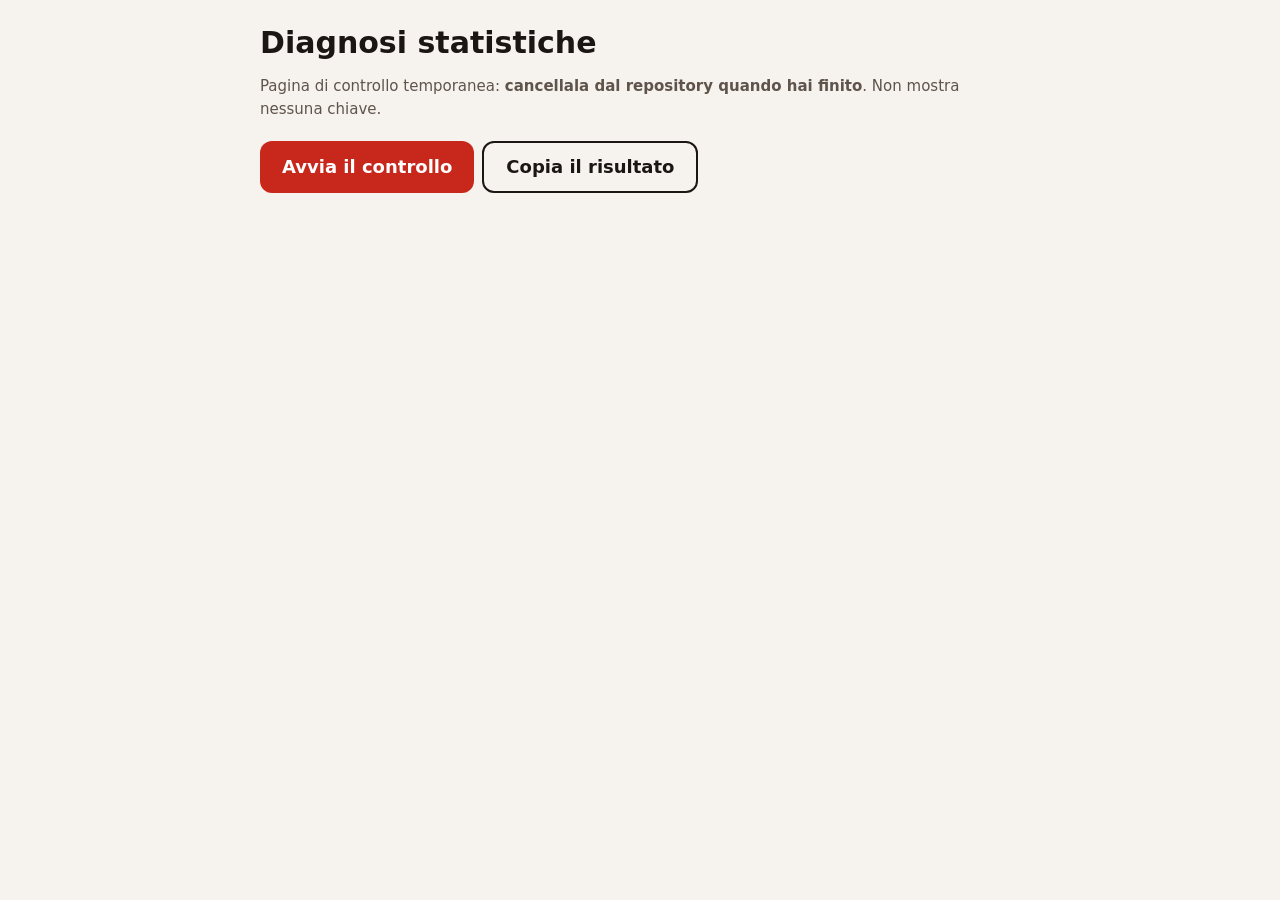
<file: diagnosi.html>
<!doctype html>
<html lang="it">
<head>
<meta charset="utf-8">
<meta name="viewport" content="width=device-width, initial-scale=1">
<meta name="robots" content="noindex,nofollow">
<title>Diagnosi statistiche · BsQuik</title>
<style>
body{margin:0;background:#F6F2EE;color:#1B1613;font:18px/1.55 system-ui,-apple-system,sans-serif;padding:20px}
main{max-width:760px;margin:0 auto}h1{margin:0 0 6px;font-size:30px}p{margin:8px 0}
button{font:inherit;font-weight:700;min-height:52px;padding:0 22px;border-radius:12px;border:0;background:#C8281C;color:#fff;margin:12px 8px 12px 0}
button.g{background:none;color:#1B1613;border:2px solid #1B1613}
.r{background:#fff;border:1px solid #E4DAD2;border-radius:14px;padding:14px 16px;margin:10px 0}
.r b{display:block}.ok{border-left:8px solid #2E7D32}.ko{border-left:8px solid #C8281C}.wa{border-left:8px solid #D99A00}
code{background:#EFE7E0;padding:2px 6px;border-radius:6px;word-break:break-all}.m{color:#5F544C;font-size:15px}
</style>
</head>
<body>
<main>
<h1>Diagnosi statistiche</h1>
<p class="m">Pagina di controllo temporanea: <b>cancellala dal repository quando hai finito</b>. Non mostra nessuna chiave.</p>
<button id="go" type="button">Avvia il controllo</button><button id="cp" class="g" type="button">Copia il risultato</button>
<div id="out"></div>
</main>
<script src="config.js"></script>
<script>
(function () {
  var out = document.getElementById('out'), lines = [];
  var C = window.BSQUIK || {}, U = (C.SUPABASE_URL || '').replace(/\/$/, '');
  function add(kind, title, text) {
    var d = document.createElement('div'); d.className = 'r ' + kind;
    var b = document.createElement('b'); b.textContent = (kind === 'ok' ? '✓ ' : kind === 'ko' ? '✗ ' : '! ') + title;
    var p = document.createElement('span'); p.textContent = text || '';
    d.appendChild(b); d.appendChild(p); out.appendChild(d);
    lines.push((kind === 'ok' ? '[OK] ' : kind === 'ko' ? '[ERRORE] ' : '[ATTENZIONE] ') + title + (text ? ' — ' + text : ''));
  }
  function get(url) { return fetch(url + (url.indexOf('?') < 0 ? '?' : '&') + '_=' + Date.now(), { cache: 'no-store' }).then(function (r) { return r.ok ? r.text().then(function (t) { return { ok: true, t: t }; }) : { ok: false, s: r.status }; }).catch(function () { return { ok: false, s: 'rete' }; }); }

  function run() {
    out.textContent = ''; lines = [];
    add('wa', 'Sito controllato', location.origin + location.pathname.replace(/[^/]*$/, ''));

    /* 1 · config.js */
    if (/^https:\/\/[a-z0-9]{8,}\.supabase\.co$/.test(U) && /^(sb_publishable_|eyJ)/.test(C.SUPABASE_KEY || '') && !/X{6}/.test(U + C.SUPABASE_KEY))
      add('ok', 'config.js compilato', 'Indirizzo: ' + U);
    else add('ko', 'config.js non compilato bene', 'Mancano indirizzo o chiave pubblica (o ci sono ancora le X). Il sito, così, non invia nulla.');

    /* 2 · il sito pubblicato include davvero lo script? */
    var pages = [['index.html', 'Pagina principale'], ['classico/index.html', 'Versione classica']], jobs = [];
    pages.forEach(function (p) {
      jobs.push(get(p[0]).then(function (r) {
        if (!r.ok) add('wa', p[1] + ': non trovata', 'Risposta: ' + r.s);
        else if (r.t.indexOf('analytics.js') > -1 && r.t.indexOf('config.js') > -1) add('ok', p[1] + ' carica analytics.js e config.js');
        else add('ko', p[1] + ' NON carica gli script delle statistiche', 'Il file pubblicato è una versione vecchia: ricarica su GitHub index.html aggiornato.');
      }));
    });
    jobs.push(get('analytics.js').then(function (r) {
      if (!r.ok) add('ko', 'analytics.js non raggiungibile', 'Risposta: ' + r.s + '. Il file manca nel repository o ha un altro nome.');
      else if (r.t.indexOf('bsquik-consent') > -1) add('ok', 'analytics.js pubblicato');
      else add('ko', 'analytics.js diverso dal previsto', 'Il contenuto non è quello di questa guida.');
    }));

    /* 3 · il tuo browser */
    var gpc = navigator.globalPrivacyControl === true || navigator.doNotTrack === '1', st = null, ls = true;
    try { st = localStorage.getItem('bsquik-consent'); } catch (e) { ls = false; }
    add(gpc ? 'ko' : 'ok', gpc ? 'Il browser ha "Do Not Track" o Global Privacy Control attivo' : 'Nessun "Do Not Track" attivo',
      gpc ? 'In questo caso il sito non mostra il banner e non conta nulla, per scelta. Prova con un altro browser o disattiva l’opzione.' : '');
    if (!ls) add('ko', 'Archivio locale bloccato', 'Navigazione privata o blocco totale dei dati: il consenso non si può salvare.');
    else if (!st) add('wa', 'Non hai ancora scelto sul banner', 'Apri il sito e premi Accetta, poi torna qui.');
    else { try { var c = JSON.parse(st); add(c.a ? 'ok' : 'ko', c.a ? 'Consenso dato' : 'Hai RIFIUTATO i cookie', c.a ? '' : 'Con il rifiuto non viene contato nulla. Riapri il sito, usa "Gestisci cookie" e premi Accetta.'); } catch (e) { add('wa', 'Consenso illeggibile'); } }

    /* 4 · la funzione track */
    if (!/^https:\/\/[a-z0-9]{8,}\.supabase\.co$/.test(U)) return;
    var fn = U + '/functions/v1/track';
    Promise.all(jobs).then(function () {
      return fetch(fn, { method: 'GET', mode: 'no-cors', cache: 'no-store' }).then(function () { add('ok', 'Il server di Supabase è raggiungibile'); })
        .catch(function () { add('ko', 'Supabase non raggiungibile', 'Indirizzo sbagliato in config.js, rete o blocco pubblicità. Se hai un blocco attivo, disattivalo per questo sito.'); });
    }).then(function () {
      return fetch(fn, { method: 'POST', body: JSON.stringify({ kind: 'view', page: 'nuovo', visitor: null, lang: 'it' }), mode: 'cors', credentials: 'omit', headers: { 'content-type': 'text/plain;charset=UTF-8' } })
        .then(function (r) {
          if (r.status === 204) add('ok', 'La funzione "track" ha salvato un evento di prova', 'Ora nel pannello deve comparire 1 visualizzazione (Ultimi 7 giorni). Se la vedi, il guasto era sul sito (banner, consenso o file vecchi).');
          else if (r.status === 400) add('ko', 'La funzione risponde 400', 'Riceve dati che non accetta: è una versione diversa di index.ts?');
          else if (r.status === 403) add('ko', 'La funzione risponde 403', 'ALLOWED_ORIGINS non contiene ' + location.origin + ' (senza / finale e senza nome del repository).');
          else if (r.status === 404) add('ko', 'Funzione non trovata (404)', 'La funzione non è pubblicata o ha un nome diverso da "track".');
          else if (r.status === 401) add('ko', 'La funzione risponde 401', 'Su Supabase la funzione ha "Verify JWT" attivo: disattivalo (o ripubblica con --no-verify-jwt).');
          else add('ko', 'La funzione risponde ' + r.status, r.status >= 500 ? 'Errore nel database: guarda Edge Functions → track → Logs, e controlla di aver lanciato schema.sql.' : '');
        })
        .catch(function () {
          add('ko', 'Richiesta bloccata dal browser', 'Succede quando: (1) ALLOWED_ORIGINS non contiene esattamente ' + location.origin + ', oppure (2) su Supabase "Verify JWT" è attivo. Guarda Edge Functions → track → Logs: 403 = caso 1, 401 = caso 2. Se non c’è nessuna riga nei Logs, la funzione non è pubblicata.');
        });
    });
  }
  document.getElementById('go').onclick = run;
  document.getElementById('cp').onclick = function () { var t = lines.join('\n'); (navigator.clipboard ? navigator.clipboard.writeText(t) : Promise.reject()).then(function () { alert('Copiato'); }, function () { prompt('Copia questo testo:', t); }); };
})();
</script>
</body>
</html>
</file>
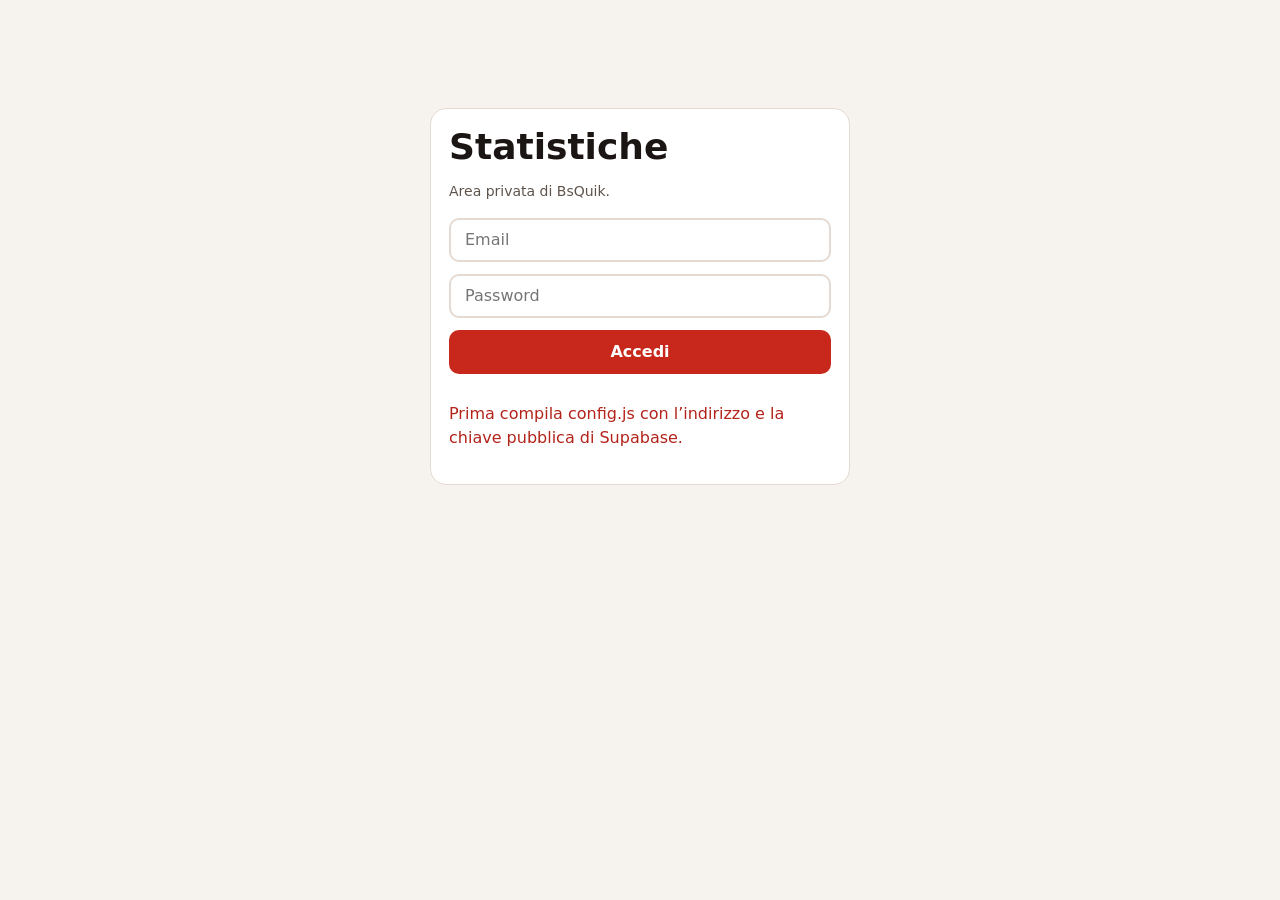
<file: BsQuik-sito-completo/admin.html>
<!doctype html>
<html lang="it">
<head>
<meta charset="utf-8">
<meta name="viewport" content="width=device-width, initial-scale=1, viewport-fit=cover">
<meta name="robots" content="noindex,nofollow">
<title>Statistiche · BsQuik</title>
<style>
:root{--bg:#F6F2EE;--panel:#fff;--line:#E4DAD2;--text:#1B1613;--muted:#5F544C;--acc:#C8281C;--acct:#B3231A;--s2:#1B1613;--s3:#B9814F;--s4:#5E9B3C;--s5:#8E8179;--s6:#D9B8AE;color-scheme:light}
@media (prefers-color-scheme:dark){:root{--bg:#12100F;--panel:#1C1917;--line:#2E2925;--text:#F2ECE6;--muted:#B3A99F;--acc:#E0402F;--acct:#FF8472;--s2:#F2ECE6;--s3:#C99560;--s4:#79B655;--s5:#9C8F85;--s6:#6A4B43;color-scheme:dark}}
*{box-sizing:border-box}
body{margin:0;background:var(--bg);color:var(--text);font:400 16px/1.5 system-ui,-apple-system,"Segoe UI",sans-serif;padding:env(safe-area-inset-top) env(safe-area-inset-right) env(safe-area-inset-bottom) env(safe-area-inset-left)}
main{max-width:1100px;margin:0 auto;padding:20px 20px 64px}
h1{margin:0;font-size:clamp(26px,5vw,36px);line-height:1.1}h2{margin:0 0 12px;font-size:18px}
.top{display:flex;flex-wrap:wrap;gap:12px;align-items:center;margin-bottom:20px}.sp{margin-left:auto;display:flex;gap:8px;flex-wrap:wrap}
.card{background:var(--panel);border:1px solid var(--line);border-radius:16px;padding:18px}
.btn,select,input{font:inherit;min-height:44px;border-radius:10px;border:2px solid var(--line);background:var(--panel);color:var(--text);padding:0 14px}
.btn{font-weight:700;cursor:pointer}.btn.red{background:var(--acc);border-color:var(--acc);color:#fff}
.kpi{display:grid;grid-template-columns:repeat(auto-fit,minmax(140px,1fr));gap:12px;margin-bottom:16px}.kpi .card b{display:block;font-size:34px;line-height:1.1;font-weight:800;font-variant-numeric:tabular-nums}.kpi span{color:var(--muted);font-size:14px}
.g2{display:grid;grid-template-columns:repeat(auto-fit,minmax(min(100%,440px),1fr));gap:16px;margin-bottom:16px}
.bar{display:grid;grid-template-columns:minmax(90px,150px) 1fr auto;gap:10px;align-items:center;min-height:34px;font-size:15px}.bar i{display:block;height:14px;border-radius:7px;background:var(--acc);min-width:3px}.bar em{font-style:normal;font-variant-numeric:tabular-nums;color:var(--muted)}.bar span{overflow:hidden;text-overflow:ellipsis;white-space:nowrap}
.donut{display:flex;flex-wrap:wrap;gap:18px;align-items:center}.donut svg{width:170px;height:170px;flex:none}.lg{display:grid;gap:6px;font-size:15px;min-width:0}.lg div{display:flex;gap:8px;align-items:center}.lg i{width:12px;height:12px;border-radius:3px;flex:none}
.tw{overflow-x:auto}table{border-collapse:collapse;width:100%;min-width:520px;font-size:14px}th,td{text-align:left;padding:8px 10px;border-bottom:1px solid var(--line)}th{color:var(--muted);font-weight:600}
.m{color:var(--muted);font-size:14px}.er{color:var(--acct);min-height:1.5em}svg text{fill:var(--muted);font:12px system-ui,sans-serif}
#login{max-width:420px;margin:12vh auto 0}#login form{display:grid;gap:12px;margin-top:16px}
:focus-visible{outline:3px solid var(--acc);outline-offset:2px}
</style>
</head>
<body>
<main id="login" class="card">
  <h1>Statistiche</h1>
  <p class="m">Area privata di BsQuik.</p>
  <form id="lf" autocomplete="on">
    <input id="em" type="email" placeholder="Email" autocomplete="username" required>
    <input id="pw" type="password" placeholder="Password" autocomplete="current-password" required>
    <button class="btn red" type="submit">Accedi</button>
    <p id="er" class="er" role="alert"></p>
  </form>
</main>

<main id="dash" hidden>
  <div class="top"><h1>Statistiche</h1>
    <div class="sp"><select id="rg" aria-label="Periodo"><option value="7">Ultimi 7 giorni</option><option value="30" selected>Ultimi 30 giorni</option><option value="90">Ultimi 90 giorni</option><option value="365">Ultimo anno</option></select>
    <button class="btn" id="rf" type="button">Aggiorna</button><button class="btn" id="lo" type="button">Esci</button></div></div>
  <p id="de" class="er" role="alert"></p>
  <div class="kpi" id="kp"></div>
  <div class="g2"><section class="card"><h2>Click per giorno</h2><div id="ln"></div></section>
    <section class="card"><h2>Link più cliccati</h2><div id="bl"></div></section></div>
  <div class="g2"><section class="card"><h2>Paesi (quota dei click)</h2><div id="dn"></div></section>
    <section class="card"><h2>Click per paese</h2><div id="bc"></div><p class="m">Il paese è stimato dall’indirizzo IP: non è la nazionalità. “Sconosciuto” = paese non rilevato.</p></section></div>
  <section class="card"><h2>Ultimi eventi</h2><div class="tw"><table><thead><tr><th>Quando</th><th>Evento</th><th>Link</th><th>Versione</th><th>Paese</th></tr></thead><tbody id="rc"></tbody></table></div></section>
</main>

<script src="config.js"></script>
<script>
(function () {
  'use strict';
  var C = window.BSQUIK || {}, U = (C.SUPABASE_URL || '').replace(/\/$/, ''), K = C.SUPABASE_KEY || '';
  var $ = function (i) { return document.getElementById(i); };
  var NAMES = { youtube: 'YouTube', twitch: 'Twitch', tiktok: 'TikTok', discord: 'Discord', whatsapp: 'WhatsApp', reddit: 'Reddit',
    instagram: 'Instagram', website: 'Sito web', subscribe: 'Iscriviti (YouTube)', share: 'Condividi', classic: 'Versione classica', newsite: 'Nuovo sito' };
  var PAGES = { nuovo: 'Nuova', classico: 'Classica' };
  var COL = ['var(--acc)', 'var(--s2)', 'var(--s3)', 'var(--s4)', 'var(--s5)', 'var(--s6)'];
  var nf = new Intl.NumberFormat('it-IT');
  var regions; try { regions = new Intl.DisplayNames(['it'], { type: 'region' }); } catch (e) {}
  function country(c) { if (!c || c === 'ZZ') return 'Sconosciuto'; try { return (regions && regions.of(c)) || c; } catch (e) { return c; } }
  function link(l) { return NAMES[l] || l || '—'; }
  function el(tag, cls, txt) { var e = document.createElement(tag); if (cls) e.className = cls; if (txt !== undefined) e.textContent = txt; return e; }
  var NS = 'http://www.w3.org/2000/svg';
  function svg(tag, attrs) { var e = document.createElementNS(NS, tag); for (var k in attrs) e.setAttribute(k, attrs[k]); return e; }

  /* ---------- accesso (solo fetch, nessuna libreria esterna) ---------- */
  function save(j) { sessionStorage.setItem('bq-s', JSON.stringify({ a: j.access_token, r: j.refresh_token, e: Date.now() + j.expires_in * 1000 })); }
  function auth(body, grant) {
    return fetch(U + '/auth/v1/token?grant_type=' + grant, { method: 'POST', headers: { apikey: K, 'content-type': 'application/json' }, body: JSON.stringify(body) })
      .then(function (r) { return r.json().then(function (j) { if (!r.ok) throw new Error(j.msg || j.error_description || 'Accesso non riuscito'); save(j); }); });
  }
  function token() {
    var s = JSON.parse(sessionStorage.getItem('bq-s') || 'null');
    if (!s) return Promise.resolve(null);
    if (Date.now() < s.e - 30000) return Promise.resolve(s.a);
    return auth({ refresh_token: s.r }, 'refresh_token').then(function () { return JSON.parse(sessionStorage.getItem('bq-s')).a; })
      .catch(function () { sessionStorage.removeItem('bq-s'); return null; });
  }
  function load(days) {
    return token().then(function (t) {
      if (!t) throw new Error('auth');
      return fetch(U + '/rest/v1/rpc/stats', { method: 'POST', headers: { apikey: K, Authorization: 'Bearer ' + t, 'content-type': 'application/json' }, body: JSON.stringify({ p_days: days }) });
    }).then(function (r) {
      if (r.status === 401) { sessionStorage.removeItem('bq-s'); throw new Error('auth'); }
      if (r.status === 403) throw new Error('forbidden');
      if (!r.ok) throw new Error('Errore ' + r.status);
      return r.json();
    });
  }

  /* ---------- grafici in SVG/HTML ---------- */
  function bars(box, rows, label, val, extra) {
    box.textContent = '';
    if (!rows.length) { box.appendChild(el('p', 'm', 'Ancora nessun dato.')); return; }
    var max = Math.max.apply(null, rows.map(val)) || 1;
    rows.slice(0, 10).forEach(function (r) {
      var b = el('div', 'bar'), s = el('span', '', label(r)), t = el('div'), i = el('i');
      i.style.width = Math.max(1, val(r) / max * 100) + '%'; t.appendChild(i);
      b.appendChild(s); b.appendChild(t); b.appendChild(el('em', '', nf.format(val(r)) + (extra ? extra(r) : '')));
      box.appendChild(b);
    });
  }
  function days(n) {
    var out = [], now = Date.now();
    for (var i = n - 1; i >= 0; i--) out.push(new Date(now - i * 864e5).toLocaleDateString('sv-SE', { timeZone: 'Europe/Rome' }));
    return out;
  }
  function line(box, byDay, n) {
    box.textContent = '';
    var list = days(Math.min(n, 90)), m = {};
    byDay.forEach(function (d) { m[d.day] = d; });
    var c = list.map(function (d) { return m[d] ? m[d].clicks : 0; }), v = list.map(function (d) { return m[d] ? m[d].views : 0; });
    var W = 640, H = 230, L = 36, R = 10, T = 12, Bm = 28, max = Math.max.apply(null, c.concat(v), 1);
    var s = svg('svg', { viewBox: '0 0 ' + W + ' ' + H, width: '100%', role: 'img', 'aria-label': 'Grafico dei click e delle visite per giorno' });
    var x = function (i) { return L + (list.length > 1 ? i * (W - L - R) / (list.length - 1) : 0); };
    var y = function (q) { return T + (H - T - Bm) * (1 - q / max); };
    [0, .5, 1].forEach(function (f) {
      var yy = y(max * f); s.appendChild(svg('line', { x1: L, x2: W - R, y1: yy, y2: yy, stroke: 'var(--line)' }));
      var t = svg('text', { x: L - 6, y: yy + 4, 'text-anchor': 'end' }); t.textContent = Math.round(max * f); s.appendChild(t);
    });
    function path(a, color, w, fill) {
      var d = a.map(function (q, i) { return (i ? 'L' : 'M') + x(i).toFixed(1) + ' ' + y(q).toFixed(1); }).join(' ');
      if (fill) s.appendChild(svg('path', { d: d + ' L' + x(a.length - 1).toFixed(1) + ' ' + y(0) + ' L' + x(0).toFixed(1) + ' ' + y(0) + ' Z', fill: color, opacity: .12 }));
      s.appendChild(svg('path', { d: d, fill: 'none', stroke: color, 'stroke-width': w, 'stroke-linejoin': 'round', 'stroke-linecap': 'round' }));
    }
    path(v, 'var(--s5)', 2, false); path(c, 'var(--acc)', 3, true);
    [0, Math.floor((list.length - 1) / 2), list.length - 1].forEach(function (i) {
      var t = svg('text', { x: x(i), y: H - 8, 'text-anchor': i === 0 ? 'start' : i === list.length - 1 ? 'end' : 'middle' });
      t.textContent = list[i].slice(8) + '/' + list[i].slice(5, 7); s.appendChild(t);
    });
    box.appendChild(s);
    var k = el('p', 'm'); k.textContent = 'Rosso: click · Grigio: visite'; box.appendChild(k);
  }
  function donut(box, rows) {
    box.textContent = '';
    var tot = rows.reduce(function (a, r) { return a + r.clicks; }, 0);
    if (!tot) { box.appendChild(el('p', 'm', 'Ancora nessun click.')); return; }
    var top = rows.slice(0, 5).map(function (r) { return { n: country(r.country), q: r.clicks }; });
    var rest = tot - top.reduce(function (a, r) { return a + r.q; }, 0);
    if (rest > 0) top.push({ n: 'Altri', q: rest });
    var wrap = el('div', 'donut'), s = svg('svg', { viewBox: '0 0 42 42', role: 'img', 'aria-label': 'Quota dei click per paese' }), acc = 0, lg = el('div', 'lg');
    top.forEach(function (r, i) {
      var p = r.q / tot * 100;
      s.appendChild(svg('circle', { cx: 21, cy: 21, r: 15.915, fill: 'none', stroke: COL[i % COL.length], 'stroke-width': 7, 'stroke-dasharray': p + ' ' + (100 - p), 'stroke-dashoffset': 25 - acc }));
      acc += p;
      var d = el('div'), sw = el('i'); sw.style.background = COL[i % COL.length];
      d.appendChild(sw); d.appendChild(el('span', '', r.n + ' · ' + Math.round(p) + '%')); lg.appendChild(d);
    });
    wrap.appendChild(s); wrap.appendChild(lg); box.appendChild(wrap);
  }
  function render(d) {
    var t = d.totals, k = $('kp'); k.textContent = '';
    [['Click sui link', t.clicks], ['Visualizzazioni', t.views], ['Visitatori unici', t.visitors], ['Click ogni 100 visite', t.views ? Math.round(t.clicks / t.views * 100) : 0]].forEach(function (x) {
      var c = el('div', 'card'); c.appendChild(el('b', '', nf.format(x[1]))); c.appendChild(el('span', '', x[0])); k.appendChild(c);
    });
    line($('ln'), d.by_day, +$('rg').value);
    bars($('bl'), d.by_link, function (r) { return link(r.link); }, function (r) { return r.clicks; });
    donut($('dn'), d.by_country);
    bars($('bc'), d.by_country, function (r) { return country(r.country); }, function (r) { return r.clicks; }, function (r) { return ' · ' + nf.format(r.views) + ' visite'; });
    var tb = $('rc'); tb.textContent = '';
    d.recent.forEach(function (r) {
      var tr = el('tr');
      [new Date(r.created_at).toLocaleString('it-IT'), r.kind === 'click' ? 'Click' : 'Visita', r.kind === 'click' ? link(r.link) : '—', PAGES[r.page] || r.page, country(r.country)].forEach(function (c) { tr.appendChild(el('td', '', c)); });
      tb.appendChild(tr);
    });
  }

  /* ---------- schermate ---------- */
  function showLogin(msg) { $('dash').hidden = true; $('login').hidden = false; $('er').textContent = msg || ''; }
  function refresh() {
    $('de').textContent = '';
    load(+$('rg').value).then(function (d) { $('login').hidden = true; $('dash').hidden = false; render(d); })
      .catch(function (e) {
        if (e.message === 'auth') showLogin();
        else if (e.message === 'forbidden') { sessionStorage.removeItem('bq-s'); showLogin('Questo account non è autorizzato.'); }
        else { $('login').hidden = true; $('dash').hidden = false; $('de').textContent = e.message; }
      });
  }
  $('lf').onsubmit = function (e) {
    e.preventDefault(); $('er').textContent = '';
    auth({ email: $('em').value, password: $('pw').value }, 'password').then(function () { $('pw').value = ''; refresh(); })
      .catch(function (x) { $('er').textContent = x.message; });
  };
  $('rg').onchange = $('rf').onclick = refresh;
  $('lo').onclick = function () { sessionStorage.removeItem('bq-s'); showLogin(); };
  if (!/^https:\/\/[a-z0-9]{8,}\.supabase\.co$/.test(U)) showLogin('Prima compila config.js con l’indirizzo e la chiave pubblica di Supabase.');
  else if (sessionStorage.getItem('bq-s')) refresh();
})();
</script>
</body>
</html>
</file>
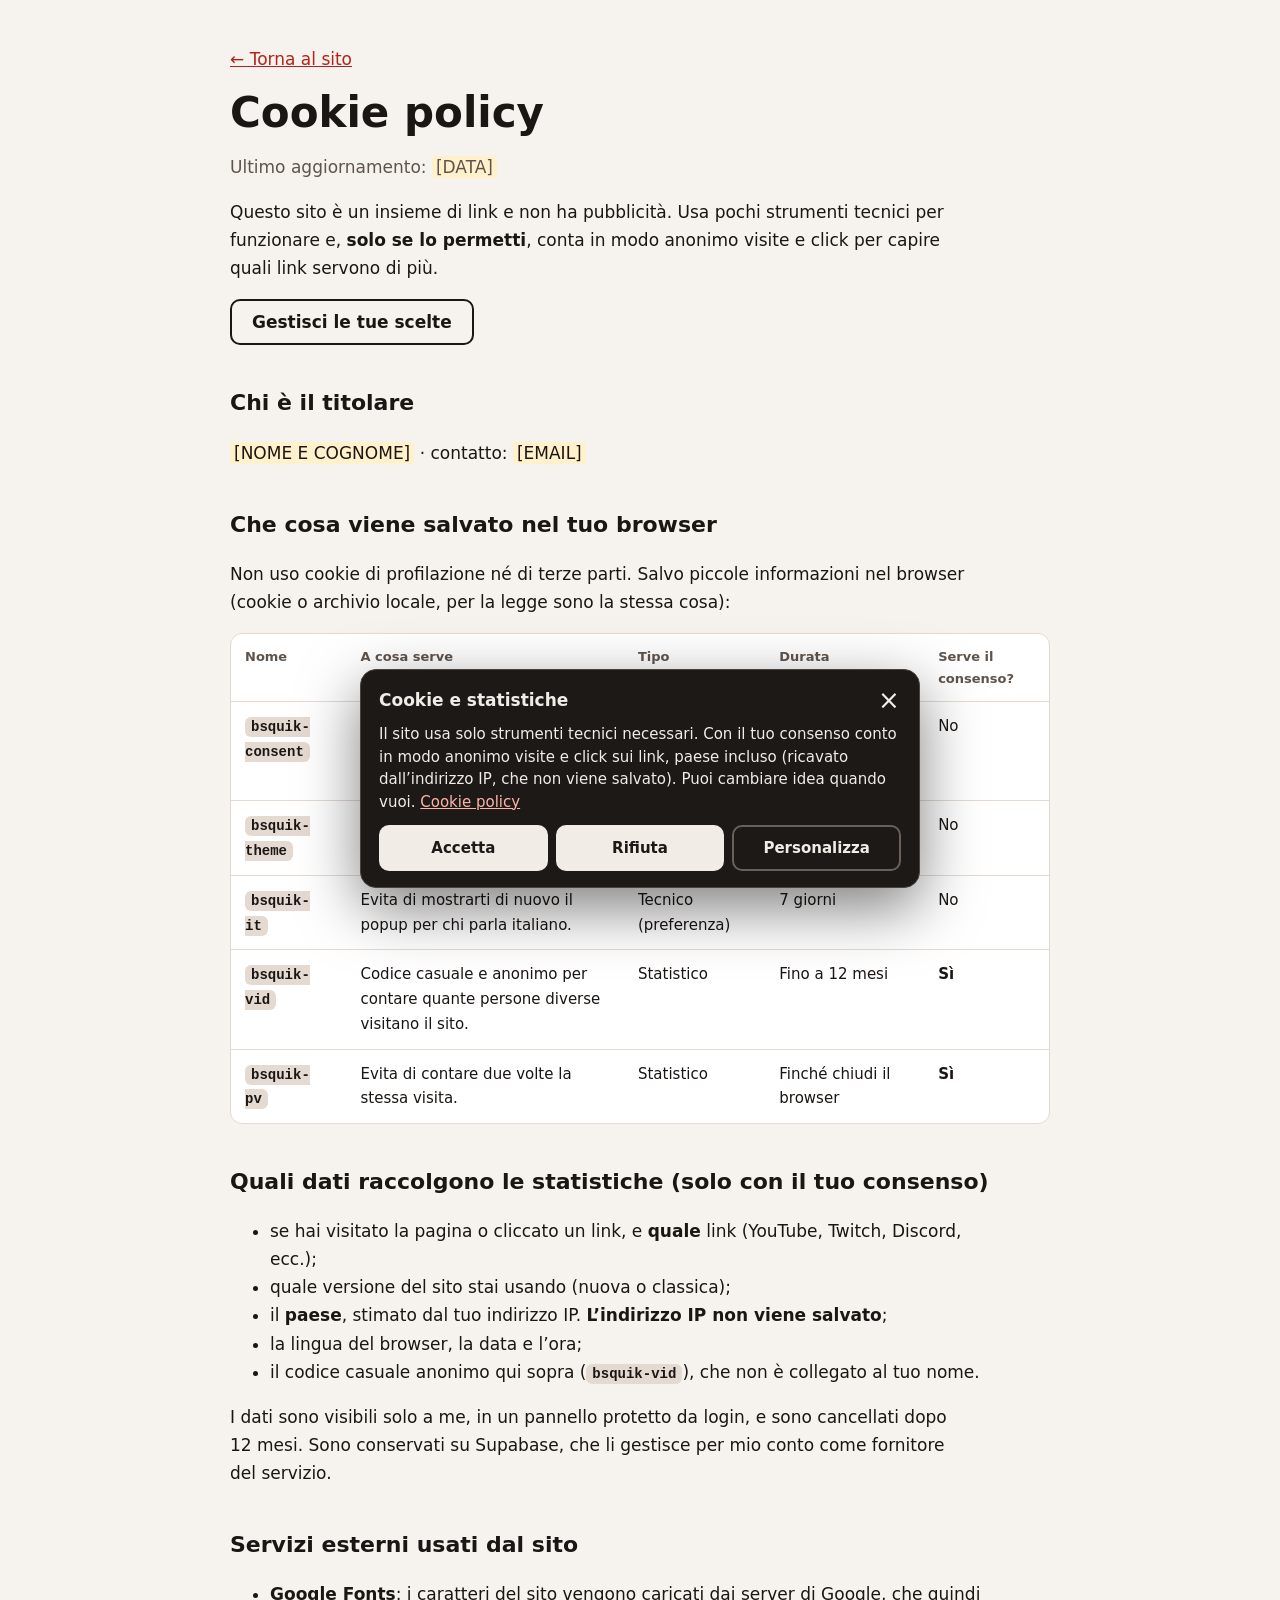
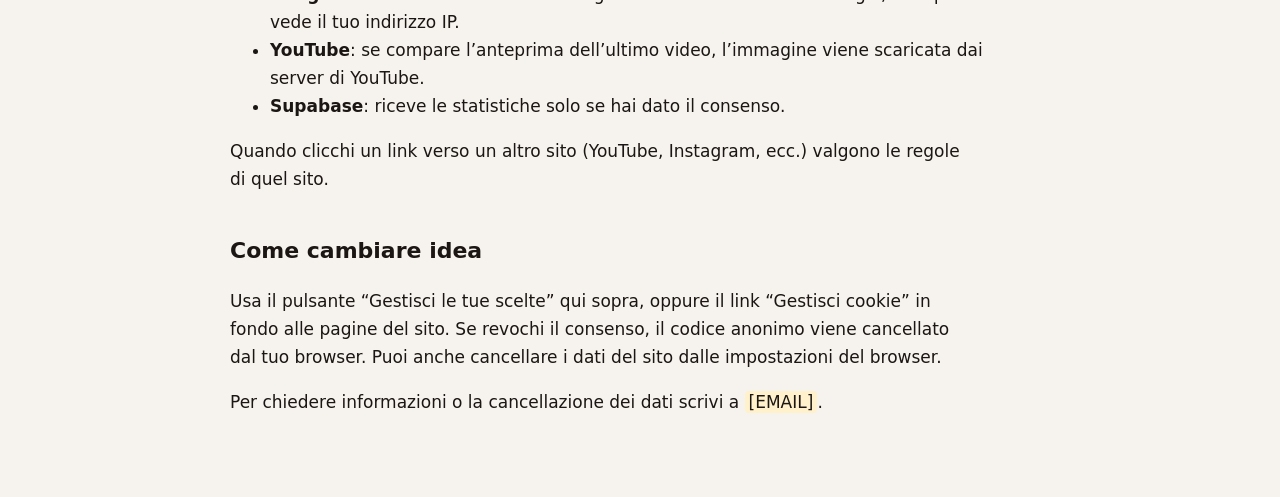
<file: BsQuik-sito-completo/cookie.html>
<!doctype html>
<html lang="it">
<head>
<meta charset="utf-8">
<meta name="viewport" content="width=device-width, initial-scale=1, viewport-fit=cover">
<title>Cookie policy · BsQuik</title>
<meta name="description" content="Quali cookie e dati usa il sito di BsQuik, a cosa servono e come cambiare le tue scelte.">
<style>
:root{--bg:#F6F2EE;--panel:#fff;--line:#E4DAD2;--text:#1B1613;--muted:#5F544C;--acct:#B3231A;--hl:#FFF1CC;color-scheme:light}
@media (prefers-color-scheme:dark){:root{--bg:#12100F;--panel:#1C1917;--line:#2E2925;--text:#F2ECE6;--muted:#B3A99F;--acct:#FF8472;--hl:#4A3A12;color-scheme:dark}}
*{box-sizing:border-box}
body{margin:0;background:var(--bg);color:var(--text);font:400 17px/1.65 system-ui,-apple-system,"Segoe UI",sans-serif;padding:env(safe-area-inset-top) env(safe-area-inset-right) env(safe-area-inset-bottom) env(safe-area-inset-left)}
main{max-width:860px;margin:0 auto;padding:28px 20px 64px}
a{color:var(--acct)}
h1{font-size:clamp(30px,6vw,42px);line-height:1.1;margin:8px 0 8px}
h2{font-size:22px;margin:40px 0 8px}
p,li{max-width:68ch}.m{color:var(--muted)}
.tb{overflow-x:auto;border:1px solid var(--line);border-radius:12px;background:var(--panel)}
table{border-collapse:collapse;width:100%;min-width:640px;font-size:15px}
th,td{text-align:left;padding:12px 14px;border-bottom:1px solid var(--line);vertical-align:top}
th{font-size:13px;color:var(--muted);font-weight:600}tr:last-child td{border-bottom:0}
code{font:600 14px ui-monospace,Menlo,Consolas,monospace;background:var(--line);padding:2px 6px;border-radius:6px}
.btn{display:inline-flex;align-items:center;min-height:46px;padding:0 20px;border-radius:10px;border:2px solid var(--text);background:none;color:var(--text);font:inherit;font-weight:700;cursor:pointer;text-decoration:none}
.fill{background:var(--hl);padding:1px 4px;border-radius:4px}
:focus-visible{outline:3px solid var(--acct);outline-offset:2px}
</style>
</head>
<body>
<main>
<p><a href="./">← Torna al sito</a></p>
<h1>Cookie policy</h1>
<p class="m">Ultimo aggiornamento: <span class="fill">[DATA]</span></p>
<p>Questo sito è un insieme di link e non ha pubblicità. Usa pochi strumenti tecnici per funzionare e, <b>solo se lo permetti</b>, conta in modo anonimo visite e click per capire quali link servono di più.</p>
<p><button class="btn" type="button" data-cookie-settings>Gestisci le tue scelte</button></p>

<h2>Chi è il titolare</h2>
<p><span class="fill">[NOME E COGNOME]</span> · contatto: <span class="fill">[EMAIL]</span></p>

<h2>Che cosa viene salvato nel tuo browser</h2>
<p>Non uso cookie di profilazione né di terze parti. Salvo piccole informazioni nel browser (cookie o archivio locale, per la legge sono la stessa cosa):</p>
<div class="tb"><table>
<thead><tr><th>Nome</th><th>A cosa serve</th><th>Tipo</th><th>Durata</th><th>Serve il consenso?</th></tr></thead>
<tbody>
<tr><td><code>bsquik-consent</code></td><td>Ricorda la tua scelta su questa pagina.</td><td>Tecnico</td><td>12 mesi se accetti, 6 mesi se rifiuti</td><td>No</td></tr>
<tr><td><code>bsquik-theme</code></td><td>Ricorda se preferisci il tema chiaro o scuro.</td><td>Tecnico (preferenza)</td><td>Finché non lo cancelli</td><td>No</td></tr>
<tr><td><code>bsquik-it</code></td><td>Evita di mostrarti di nuovo il popup per chi parla italiano.</td><td>Tecnico (preferenza)</td><td>7 giorni</td><td>No</td></tr>
<tr><td><code>bsquik-vid</code></td><td>Codice casuale e anonimo per contare quante persone diverse visitano il sito.</td><td>Statistico</td><td>Fino a 12 mesi</td><td><b>Sì</b></td></tr>
<tr><td><code>bsquik-pv</code></td><td>Evita di contare due volte la stessa visita.</td><td>Statistico</td><td>Finché chiudi il browser</td><td><b>Sì</b></td></tr>
</tbody></table></div>

<h2>Quali dati raccolgono le statistiche (solo con il tuo consenso)</h2>
<ul>
<li>se hai visitato la pagina o cliccato un link, e <b>quale</b> link (YouTube, Twitch, Discord, ecc.);</li>
<li>quale versione del sito stai usando (nuova o classica);</li>
<li>il <b>paese</b>, stimato dal tuo indirizzo IP. <b>L’indirizzo IP non viene salvato</b>;</li>
<li>la lingua del browser, la data e l’ora;</li>
<li>il codice casuale anonimo qui sopra (<code>bsquik-vid</code>), che non è collegato al tuo nome.</li>
</ul>
<p>I dati sono visibili solo a me, in un pannello protetto da login, e sono cancellati dopo 12 mesi. Sono conservati su Supabase, che li gestisce per mio conto come fornitore del servizio.</p>

<h2>Servizi esterni usati dal sito</h2>
<ul>
<li><b>Google Fonts</b>: i caratteri del sito vengono caricati dai server di Google, che quindi vede il tuo indirizzo IP.</li>
<li><b>YouTube</b>: se compare l’anteprima dell’ultimo video, l’immagine viene scaricata dai server di YouTube.</li>
<li><b>Supabase</b>: riceve le statistiche solo se hai dato il consenso.</li>
</ul>
<p>Quando clicchi un link verso un altro sito (YouTube, Instagram, ecc.) valgono le regole di quel sito.</p>

<h2>Come cambiare idea</h2>
<p>Usa il pulsante “Gestisci le tue scelte” qui sopra, oppure il link “Gestisci cookie” in fondo alle pagine del sito. Se revochi il consenso, il codice anonimo viene cancellato dal tuo browser. Puoi anche cancellare i dati del sito dalle impostazioni del browser.</p>
<p>Per chiedere informazioni o la cancellazione dei dati scrivi a <span class="fill">[EMAIL]</span>.</p>
</main>
<script src="config.js"></script>
<script src="analytics.js"></script>
</body>
</html>
</file>
